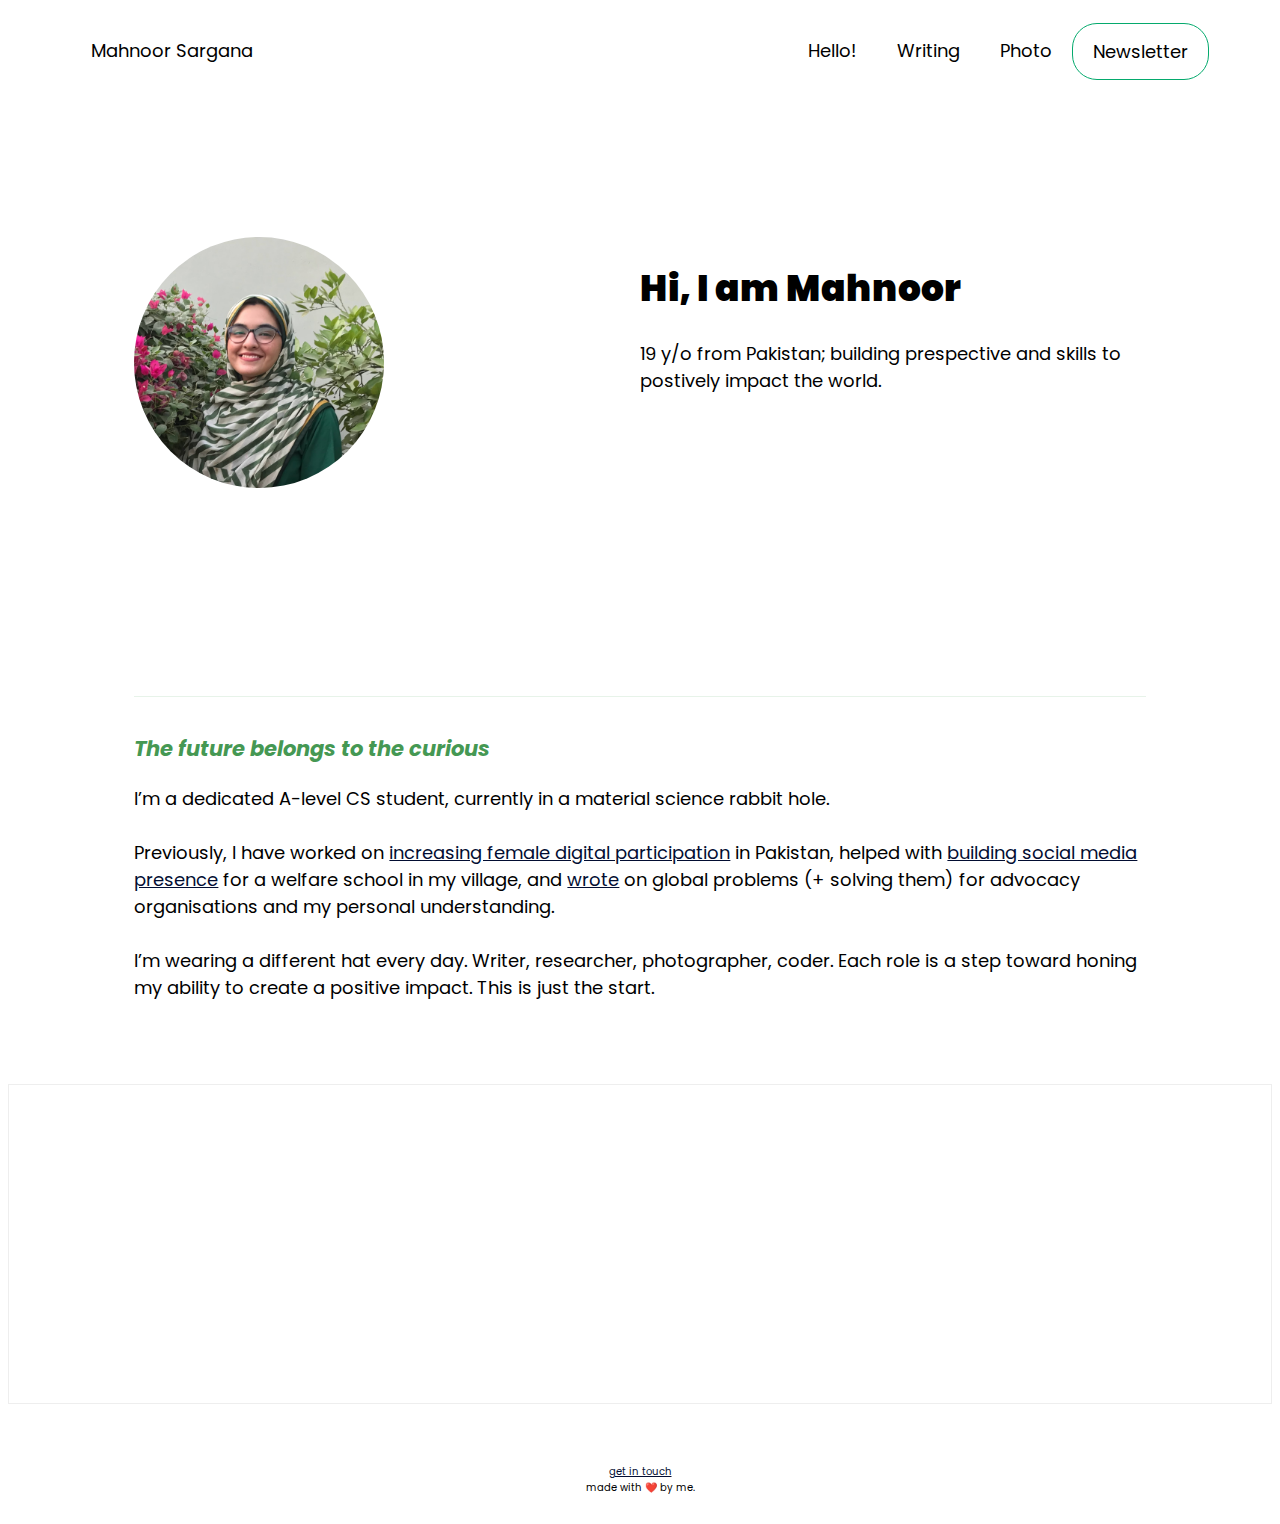
<file: index.html>
<html lang="en">
  <head>
      <meta charset="utf-8">
      <meta http-equiv="X-UA-Compatible" content="IE=edge">
      <meta name="viewport" content="width=device-width, initial-scale=1, shrink-to-fit=no">
      <meta name="author" content="Mahnoor">
      <link rel="stylesheet" href="https://cdnjs.cloudflare.com/ajax/libs/font-awesome/4.7.0/css/font-awesome.min.css">


      <title>Mahnoor Sargana</title>
      <link rel="stylesheet" href="stylesheet.css">
      <link href='https://fonts.googleapis.com/css?family=Poppins' rel='stylesheet'>

  </head>
<body>

<!-- Nav Bar-->
 <div class="navbar" id="myTopnav">
   
    <a href="index.html" class="active">Mahnoor Sargana</a>
    <a href="javascript:void(0);" class="icon" onclick="myFunction()">
      <i class="fa fa-bars"></i>
    <a href="https://mahnoorsargana.substack.com/?utm_source=substack&utm_medium=web&utm_campaign=substack_profile" target=_blank class="button">Newsletter</a>
    <a href="photo.html">Photo</a> 
    <a href="writing.html" >Writing</a>
    <a href="#hello">Hello!</a>
    
  </div>
 
<!--PAGE-->
<div class="page">
    <div class="landing">
     <!-- Headshot -->
       <div class="hello">
        <img id="me" style="max-width:100%;height:auto;" src="me.jpg">
       </div>

     <!-- hello -->  
      <div class="hello">
         <h1><b>Hi, I am Mahnoor</b></h1>
         <p>19 y/o from Pakistan; building prespective and skills to postively impact the world.</p>
      </div>
   </div>
  
  <!-- Bio -->
  <div class="bio">
    <h3 id="h33"><i>The future belongs to the curious</i></h3>
    <p>
       I’m a dedicated A-level CS student, currently in a material science rabbit hole.<br><br>
     Previously, I have worked on <a href="UNtks.html" target="_blank">increasing female digital participation</a> in Pakistan,
     helped with <a href="mps.html" target="_blank">building social media presence</a> for a welfare school in my village, and <a href="writing.html" target="_blank">wrote</a> on global problems (+ solving them) for advocacy organisations and my personal understanding.

    <br><br>I’m wearing a different hat every day. Writer, researcher, photographer, coder. Each role is a step toward honing my ability to create a positive impact. This is just the start.
     </p>
  </div>

</div>    
 <!--Newsletter  -->
   <div id="writing">
    <iframe  src="https://mahnoorsargana.substack.com/embed" width="100%" height="320" style="border:1px solid #EEE; background:white;" frameborder="0" scrolling="no"></iframe> 
  </div>

   
  <!-- FootNote -->
   <div class="end">
    <p><a href="mailto:mahnoor.sargana@gmail.com">get in touch</a><br> made with ❤️ by me.  <br></p>
   </div>

</div>
<script>
  function myFunction() {
    var x = document.getElementById("myTopnav");
    if (x.className === "navbar") {
      x.className += " responsive";
    } else {
      x.className = "navbar";
    }
  }
  </script>
</body>
</html>
</file>
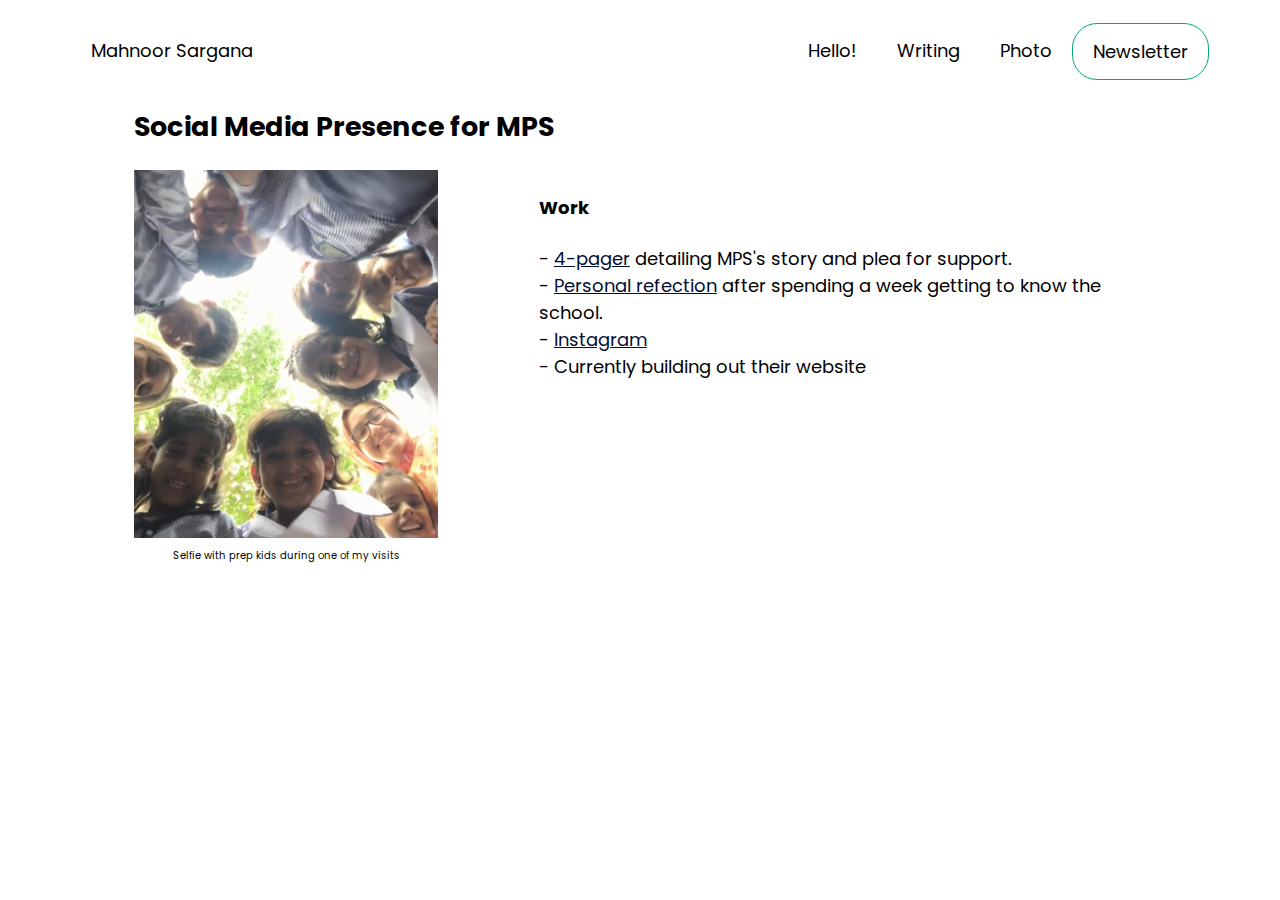
<file: mps.html>
<html>
    <head>
        <meta charset="utf-8">
        <meta http-equiv="X-UA-Compatible" content="IE=edge">
        <meta name="viewport" content="width=device-width, initial-scale=1, shrink-to-fit=no">
        <meta name="author" content="Mahnoor">
        <link rel="stylesheet" href="https://cdnjs.cloudflare.com/ajax/libs/font-awesome/4.7.0/css/font-awesome.min.css">
  
  
        <title>MPS | Mahnoor Sargana</title>
        <link rel="stylesheet" href="stylesheet.css">
        <link href='https://fonts.googleapis.com/css?family=Poppins' rel='stylesheet'>
  
    </head>
    <body>
      <!-- Nav Bar-->
      <div class="navbar" id="myTopnav">
   
        <a href="index.html" class="active">Mahnoor Sargana</a>
        <a href="javascript:void(0);" class="icon" onclick="myFunction()">
           <i class="fa fa-bars"></i>
        <a href="https://mahnoorsargana.substack.com/?utm_source=substack&utm_medium=web&utm_campaign=substack_profile" target=_blank class="button">Newsletter</a>
        <a href="photo.html">Photo</a> 
        <a href="writing.html" >Writing</a>
        <a href="index.html">Hello!</a>
    
     </div>
     <!--EndNavBar-->
     
     <!--Page-->
     <div class="page">  
        <h2>Social Media Presence for MPS </h2>
        <!--<p>MPS, Marine Public School, is a welfare located in Bagar Sargana, a village in South Punjab.</p> -->
      <div id="leftbx">
       <img src="memps.jpeg"style="width: 100%;" >
       <p style="font-size: x-small; text-align: center;">Selfie with prep kids during one of my visits</p>
      </div>
      <div id="rightbx">
        <h4>Work</h4>
         <p >
        - <a href="https://drive.google.com/file/d/1ZpIBssYOSxjoB9guRajTarmMIQhmi7oc/view?usp=sharing" target="_blank">4-pager</a> detailing MPS's story and plea for support. <br>
        - <a href="https://medium.com/@mahnoorsargana/what-ive-learned-about-impacting-the-world-69388c2b1a24" target="_blank">Personal refection</a> after spending a week getting to know the school. <br>  
        - <a href="https://www.instagram.com/marine_public_school/" target="_blank">Instagram</a> <br>
        - Currently building out their website <br>
         </p>
              
      </div>
      
    </div>
    <!--Endpage-->
    <script>
        function myFunction() {
          var x = document.getElementById("myTopnav");
          if (x.className === "navbar") {
            x.className += " responsive";
          } else {
            x.className = "navbar";
          }
        }  
        </script>
       
    </body>

</html>
</file>
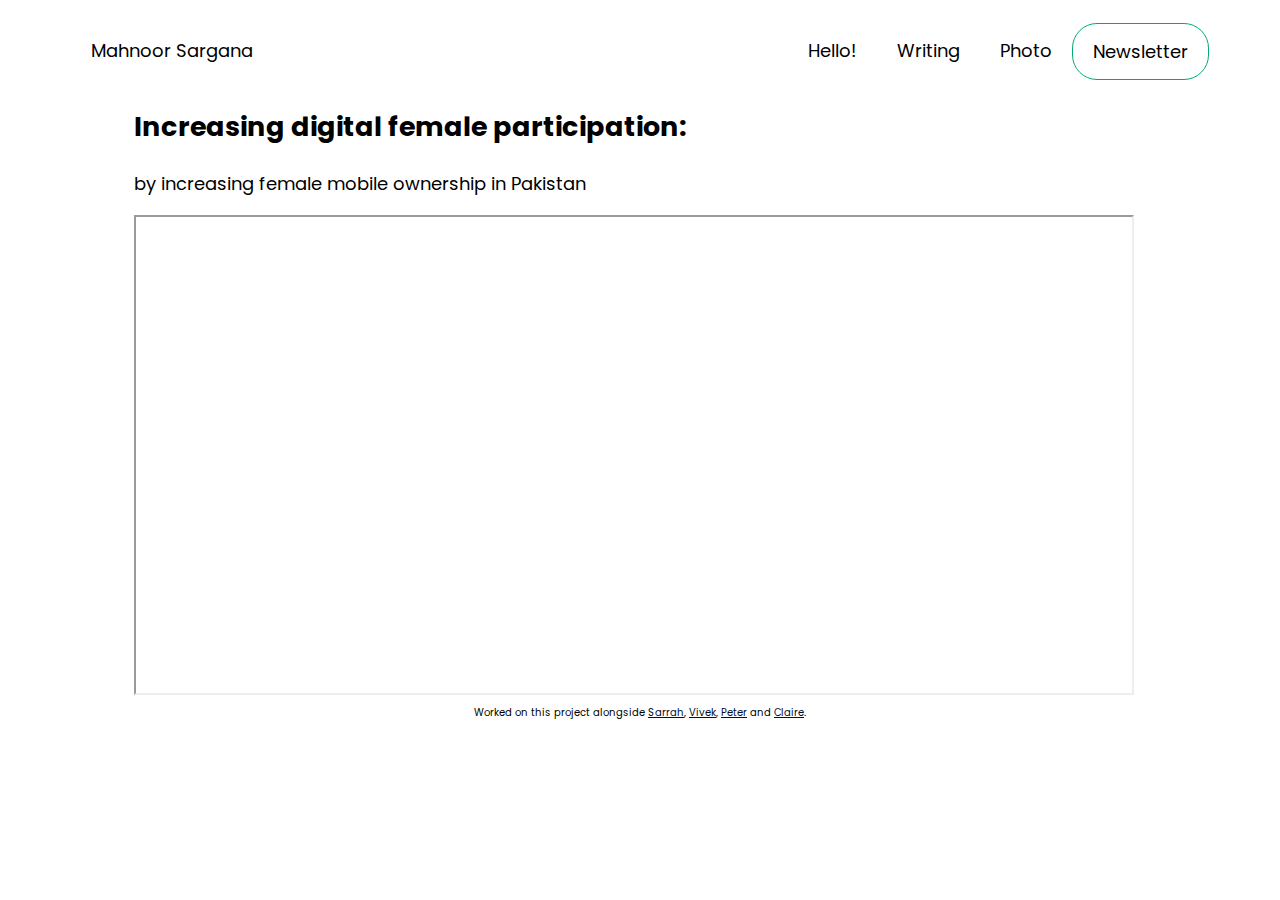
<file: UNtks.html>
<html>
    <head>
        <meta charset="utf-8">
        <meta http-equiv="X-UA-Compatible" content="IE=edge">
        <meta name="viewport" content="width=device-width, initial-scale=1, shrink-to-fit=no">
        <meta name="author" content="Mahnoor">
        <link rel="stylesheet" href="https://cdnjs.cloudflare.com/ajax/libs/font-awesome/4.7.0/css/font-awesome.min.css">
  
  
        <title>Mobile Ownership</title>
        <link rel="stylesheet" href="stylesheet.css">
        <link href='https://fonts.googleapis.com/css?family=Poppins' rel='stylesheet'>
  
    </head>
    <body>
     <!-- Nav Bar-->
      <div class="navbar" id="myTopnav">
   
        <a href="index.html" class="active">Mahnoor Sargana</a>
        <a href="javascript:void(0);" class="icon" onclick="myFunction()">
           <i class="fa fa-bars"></i>
        <a href="https://mahnoorsargana.substack.com/?utm_source=substack&utm_medium=web&utm_campaign=substack_profile" target=_blank class="button">Newsletter</a>
        <a href="photo.html">Photo</a> 
        <a href="writing.html" >Writing</a>
        <a href="index.html">Hello!</a>
    
     </div>
     <div class="page">
        <h2>Increasing digital female participation:</h2>
        <p>by increasing female mobile ownership in Pakistan</p>
        <!--
        <iframe width="560" height="315" src="https://www.youtube.com/embed/Y1F5eKi0r-U?si=IDgFVL8EOCIXrg8R" title="YouTube video player" frameborder="0" allow="accelerometer; autoplay; clipboard-write; encrypted-media; gyroscope; picture-in-picture; web-share" referrerpolicy="strict-origin-when-cross-origin" allowfullscreen></iframe> <br><br>
        -->
        <iframe src="https://drive.google.com/file/d/1wfFSVd2V03CFmKLEVOZ9QjKXHEp3PKzC/preview" width="1000" height="480" allow="autoplay"></iframe>
        <p style="font-size: x-small; text-align: center;">Worked on this project alongside 
            <a href="https://www.linkedin.com/in/sarrah-rose-5685a61bb/" target="_blank">Sarrah</a>,
             <a href="https://www.linkedin.com/in/vivek-talati-140a371b3/" target="_blank">Vivek</a>, 
             <a href="https://www.linkedin.com/in/zhudanmeng/" target="_blank">Peter</a> and 
             <a href="https://www.linkedin.com/in/claire-wang-b916131b7?miniProfileUrn=urn%3Ali%3Afs_miniProfile%3AACoAADJ1Y90BtD1bjwqtddLHpumheKRvd8mOoa8&lipi=urn%3Ali%3Apage%3Ad_flagship3_search_srp_all%3BunZQ7BRMT9a%2B75KyPSfgCg%3D%3D" target="_blank">Claire</a>. </p>
     
     </div>
    </body>

</html>
</file>
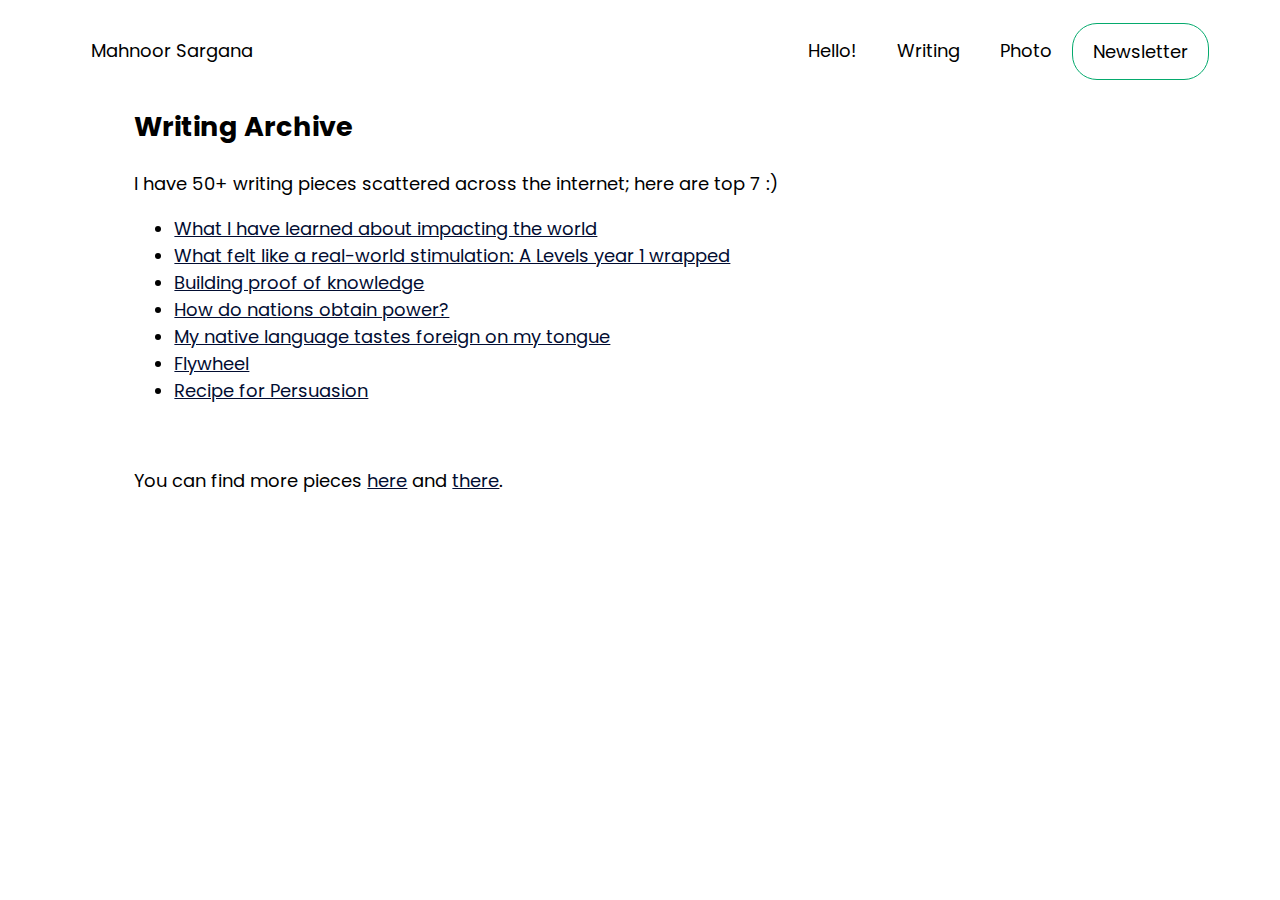
<file: writing.html>
<html>
    <head>
        <meta charset="utf-8">
        <meta http-equiv="X-UA-Compatible" content="IE=edge">
        <meta name="viewport" content="width=device-width, initial-scale=1, shrink-to-fit=no">
        <meta name="author" content="Mahnoor">
        <link rel="stylesheet" href="https://cdnjs.cloudflare.com/ajax/libs/font-awesome/4.7.0/css/font-awesome.min.css">
  
  
        <title>Mahnoor Sargana</title>
        <link rel="stylesheet" href="stylesheet.css">
        <link href='https://fonts.googleapis.com/css?family=Poppins' rel='stylesheet'>
  
    </head>
    <body>
        <!-- Nav Bar-->
      <div class="navbar" id="myTopnav">
   
        <a href="index.html" class="active">Mahnoor Sargana</a>
        <a href="javascript:void(0);" class="icon" onclick="myFunction()">
           <i class="fa fa-bars"></i>
        <a href="https://mahnoorsargana.substack.com/?utm_source=substack&utm_medium=web&utm_campaign=substack_profile" target=_blank class="button">Newsletter</a>
        <a href="photo.html">Photo</a> 
        <a href="writing.html" >Writing</a>
        <a href="index.html">Hello!</a>
    
     </div>

        <div class="page">

          <h2>Writing Archive</h2>
         <p>I have 50+ writing pieces scattered across the internet; here are top 7  :) </p>
          <ul>
            <li><a href="https://medium.com/@mahnoorsargana/what-ive-learned-about-impacting-the-world-69388c2b1a24" target="_blank">What I have learned about impacting the world</a></li>
            <li><a href="https://mahnoorsargana.substack.com/p/what-felt-like-a-real-world-stimulation" target="_blank">What felt like a real-world stimulation: A Levels year 1 wrapped </a></li>
           <li><a href="https://mahnoorsdailymusings.beehiiv.com/p/4-building-proof-knowledge" target="_blank">Building proof of knowledge</a></li>
           <li><a href="https://mahnoorsdailymusings.beehiiv.com/p/10-power-7996" target="_blank">How do nations obtain power?</a></li>
           <li><a href="https://medium.com/@mahnoorsargana/my-native-language-tastes-foreign-on-my-tongue-4e5a29f5fe06" target="_blank">My native language tastes foreign on my tongue</a></li>
           <li><a href="https://medium.com/@mahnoorsargana/seizing-the-flywheel-e4fc54fa1094" target="_blank">Flywheel</a></li>
           <li><a href="https://mahnoorsdailymusings.beehiiv.com/p/2-recipe-persuasion" target="_blank">Recipe for Persuasion</a></li>
          </ul>

           <br>

           <p>You can find more pieces <a href="https://medium.com/@mahnoorsargana" target=”_blank”>here</a> and <a href="https://mahnoorsdailymusings.beehiiv.com/" target=”_blank”>there</a>.</p>
        </div>
        <script>
            function myFunction() {
              var x = document.getElementById("myTopnav");
              if (x.className === "navbar") {
                x.className += " responsive";
              } else {
                x.className = "navbar";
              }
            }  
            </script>
    </body>
</html>
</file>
<file: stylesheet.css>
.page { 
  padding-left: 10%;
  padding-right: 10%; 
  align-content: center;

}
body {    
  font-family: 'Poppins';font-size: 18px;
  padding-top: 10px;
}

#leftbx {    
  float:left;
  width: 30%;
} 
#rightbx {    
  float:right;
  width: 60%;
  
} 

#writing {    
  margin: auto;
  text-align: center;
  padding-block: 50px;
}
.landing { 
  padding-bottom: 5px;
  display:flex;
  border-bottom: 1px solid #e7f3e9;
}
.hello {
  flex:1;
  width: 60%; 
  padding-top: 15%;
  padding-bottom: 20%;
}
@media (max-width: 400px) {
  .landing {
    display: block;
  }
}
/* Links colour */
a:link {
  color: rgb(2, 13, 50);
  background-color: transparent;
}

a:visited {
  color:#459853;
  background-color: transparent;
  
}

a:hover {
  color: #459853;
  background-color: transparent;
  text-decoration: underline;
}

a:active {
  color: #459853;
  background-color: transparent;
  text-decoration: underline;
}


.para  { 
  padding-left: 20px;   
  padding-right: 10%;
  }  
#me {    
  border-radius: 80%;
  width: 250px;
  height: auto;
  
  
}
#h33 {    
 color:#459853;
}  
.bio {    
   padding-block: 15px;
   
}


.end{    
  text-align: center;
  font-size: 10px ;
  padding-bottom: 10px;
}

/* Flexbox img grid */

*{
  box-sizing: border-box;
}



.row {
  display: -ms-flexbox; /* IE10 */
  display: flex;
  -ms-flex-wrap: wrap; /* IE10 */
  flex-wrap: wrap;
  padding: 0 8px;
}

/* four equal columns that sits next to each other */
.col {
  -ms-flex: 25%; /* IE10 */
  flex: 25%;
  max-width: 25%;
  padding: 0 8px;
}

.col img {
  margin-top: 8px;
  vertical-align: middle;
  width: 100%;
  padding-bottom: 4px;
  padding-top: 4px;
}

/* Responsive layout - a two column-layout instead of four columns */
@media screen and (max-width: 800px) {
  .col {
    -ms-flex: 50%;
    flex: 50%;
    max-width: 50%;
  }
}

/* Responsive layout - makes the two columns stack on top of each other instead of next to each other */
@media screen and (max-width: 600px) {
  .col {
    -ms-flex: 100%;
    flex: 100%;
    max-width: 100%;
  }
}

/* Sticky navbar - toggles between relative and fixed, depending on the scroll position.*/
.navbar {
    overflow: hidden;
    background-color: #ffffff;
    position: sticky;
    position: -webkit-sticky;
    top: 0;
    z-index: 2;
    padding-left: 5%;
    padding-right: 5%;
    padding-top: 5px;
    padding-bottom: 5px;

  }
  
  /* Style the navigation bar links */
  .navbar a {
    float: right;
    display: block;
    color: rgb(0, 0, 0);
    text-align: center;
    padding: 14px 20px;
    text-decoration: none;

  }
  
  /* Change color on hover */
  .navbar a:hover {
    background-color: #e7f3e9;
    color: #04AA6D;;
    border-radius: 25px;
  }
  .navbar a.button {
    background-color: white;
    color: black;
    border: 1px solid #04AA6D; 
    border-radius: 25px;

  }
  /* Active/current link */
  .navbar a.active {
    float: left;
    background-color: #ffffff;
    color: rgb(0, 0, 0);
  }
  
  @media screen and (max-width: 600px) {
    .navbar a:not(:first-child) {display: none;}
    .navbar a.icon {
      float: right;
      display: block;
    }
  }
  @media screen and (max-width: 600px) {
    .topnav.responsive {position: relative;}
    .topnav.responsive .icon {
      position: absolute;
      right: 0;
      top: 0;
    }
    .navbar.responsive a {
      float: none;
      display: block;
      text-align: right;
    }
  }

  .navbar .icon {
    display: none;
  }
</file>
